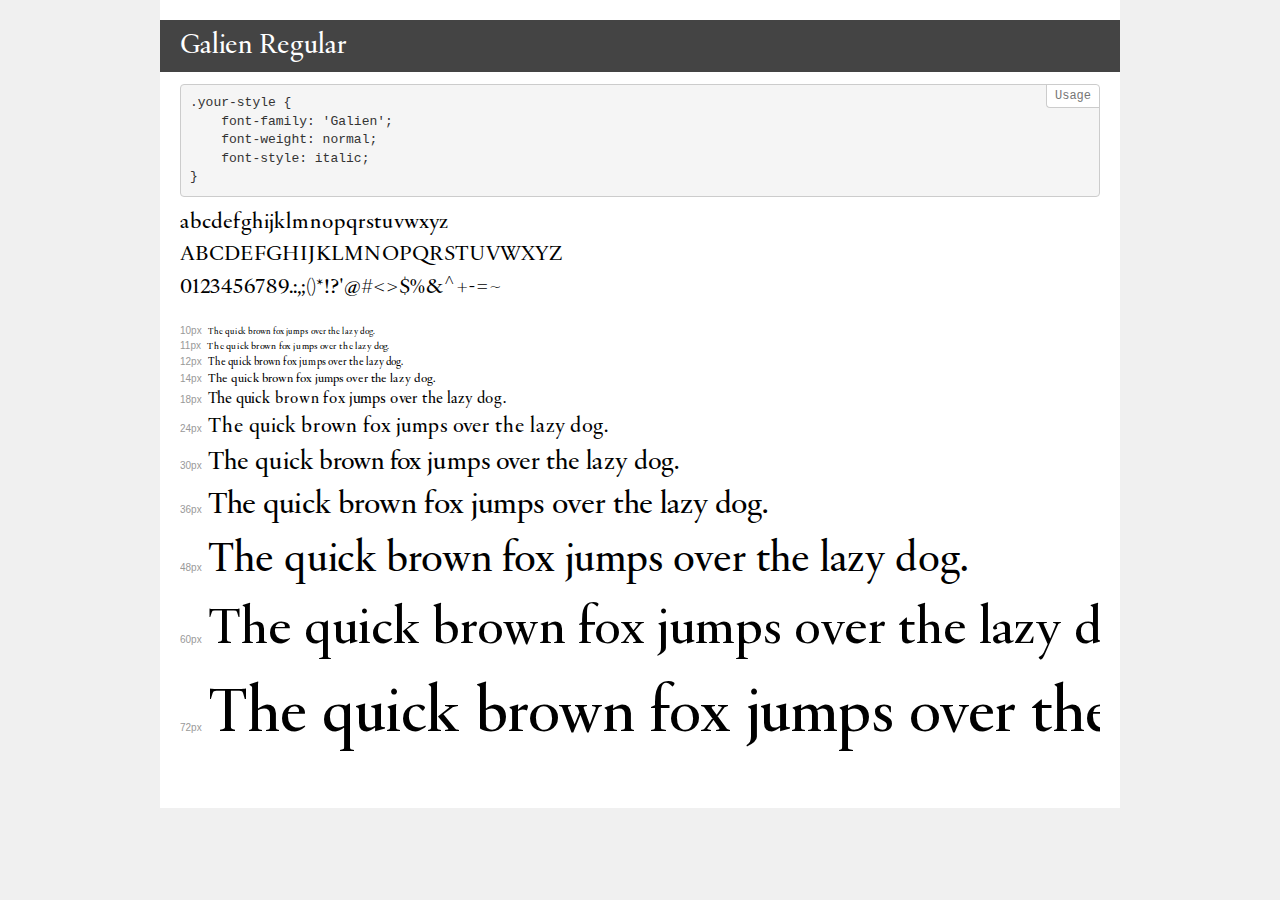
<file: font/demo.html>
<!DOCTYPE html>
<html lang="en">
<head>
    <meta charset="utf-8">
    <meta http-equiv="X-UA-Compatible" content="IE=edge">
    <meta name="viewport" content="width=device-width, initial-scale=1">
    <meta name="robots" content="noindex, noarchive">
    <meta name="format-detection" content="telephone=no">
    <title>Transfonter demo</title>
    <link href="stylesheet.css" rel="stylesheet">
    <style>
        /*
        http://meyerweb.com/eric/tools/css/reset/
        v2.0 | 20110126
        License: none (public domain)
        */
        html, body, div, span, applet, object, iframe,
        h1, h2, h3, h4, h5, h6, p, blockquote, pre,
        a, abbr, acronym, address, big, cite, code,
        del, dfn, em, img, ins, kbd, q, s, samp,
        small, strike, strong, sub, sup, tt, var,
        b, u, i, center,
        dl, dt, dd, ol, ul, li,
        fieldset, form, label, legend,
        table, caption, tbody, tfoot, thead, tr, th, td,
        article, aside, canvas, details, embed,
        figure, figcaption, footer, header, hgroup,
        menu, nav, output, ruby, section, summary,
        time, mark, audio, video {
            margin: 0;
            padding: 0;
            border: 0;
            font-size: 100%;
            font: inherit;
            vertical-align: baseline;
        }
        /* HTML5 display-role reset for older browsers */
        article, aside, details, figcaption, figure,
        footer, header, hgroup, menu, nav, section {
            display: block;
        }
        body {
            line-height: 1;
        }
        ol, ul {
            list-style: none;
        }
        blockquote, q {
            quotes: none;
        }
        blockquote:before, blockquote:after,
        q:before, q:after {
            content: '';
            content: none;
        }
        table {
            border-collapse: collapse;
            border-spacing: 0;
        }
        /* demo styles */
        body {
            background: #f0f0f0;
            color: #000;
        }
        .page {
            background: #fff;
            width: 920px;
            margin: 0 auto;
            padding: 20px 20px 0 20px;
            overflow: hidden;
        }
        .font-container {
            overflow-x: auto;
            overflow-y: hidden;
            margin-bottom: 40px;
            line-height: 1.3;
            white-space: nowrap;
            padding-bottom: 5px;
        }
        h1 {
            position: relative;
            background: #444;
            font-size: 32px;
            color: #fff;
            padding: 10px 20px;
            margin: 0 -20px 12px -20px;
        }
        .letters {
            font-size: 25px;
            margin-bottom: 20px;
        }
        .s10:before {
            content: '10px';
        }
        .s11:before {
            content: '11px';
        }
        .s12:before {
            content: '12px';
        }
        .s14:before {
            content: '14px';
        }
        .s18:before {
            content: '18px';
        }
        .s24:before {
            content: '24px';
        }
        .s30:before {
            content: '30px';
        }
        .s36:before {
            content: '36px';
        }
        .s48:before {
            content: '48px';
        }
        .s60:before {
            content: '60px';
        }
        .s72:before {
            content: '72px';
        }
        .s10:before, .s11:before, .s12:before, .s14:before,
        .s18:before, .s24:before, .s30:before, .s36:before,
        .s48:before, .s60:before, .s72:before {
            font-family: Arial, sans-serif;
            font-size: 10px;
            font-weight: normal;
            font-style: normal;
            color: #999;
            padding-right: 6px;
        }
        pre {
            display: block;
            position: relative;
            padding: 9px;
            margin: 0 0 10px;
            font-family: Monaco, Menlo, Consolas, "Courier New", monospace;
            font-size: 13px;
            line-height: 1.428571429;
            color: #333;
            font-weight: normal;
            font-style: normal;
            background-color: #f5f5f5;
            border: 1px solid #ccc;
            overflow-x: auto;
            border-radius: 4px;
        }
        pre:after {
            display: block;
            position: absolute;
            right: 0;
            top: 0;
            content: 'Usage';
            line-height: 1;
            padding: 5px 8px;
            font-size: 12px;
            color: #767676;
            background-color: #fff;
            border: 1px solid #ccc;
            border-right: none;
            border-top: none;
            border-radius: 0 4px 0 4px;
            z-index: 10;
        }
        /* responsive */
        @media (max-width: 959px) {
            .page {
                width: auto;
                margin: 0;
            }
        }
    </style>
</head>
<body>
<div class="page">
    <div class="demo">
        <h1 style="font-family: 'Galien'; font-weight: normal; font-style: italic;">Galien Regular</h1>
        <pre>.your-style {
    font-family: 'Galien';
    font-weight: normal;
    font-style: italic;
}</pre>
        <div class="font-container" style="font-family: 'Galien'; font-weight: normal; font-style: italic;">
            <p class="letters">
                abcdefghijklmnopqrstuvwxyz<br>
ABCDEFGHIJKLMNOPQRSTUVWXYZ<br>
                0123456789.:,;()*!?'@#<>$%&^+-=~
            </p>
            <p class="s10" style="font-size: 10px;">The quick brown fox jumps over the lazy dog.</p>
            <p class="s11" style="font-size: 11px;">The quick brown fox jumps over the lazy dog.</p>
            <p class="s12" style="font-size: 12px;">The quick brown fox jumps over the lazy dog.</p>
            <p class="s14" style="font-size: 14px;">The quick brown fox jumps over the lazy dog.</p>
            <p class="s18" style="font-size: 18px;">The quick brown fox jumps over the lazy dog.</p>
            <p class="s24" style="font-size: 24px;">The quick brown fox jumps over the lazy dog.</p>
            <p class="s30" style="font-size: 30px;">The quick brown fox jumps over the lazy dog.</p>
            <p class="s36" style="font-size: 36px;">The quick brown fox jumps over the lazy dog.</p>
            <p class="s48" style="font-size: 48px;">The quick brown fox jumps over the lazy dog.</p>
            <p class="s60" style="font-size: 60px;">The quick brown fox jumps over the lazy dog.</p>
            <p class="s72" style="font-size: 72px;">The quick brown fox jumps over the lazy dog.</p>
        </div>
    </div>
</div>
</body>
</html>
</file>
<file: font/stylesheet.css>
@font-face {
    font-family: 'Galien';
    src: url('Galien-Regular.woff2') format('woff2'),
        url('Galien-Regular.woff') format('woff');
    font-weight: normal;
    font-style: italic;
    font-display: swap;
}
</file>
